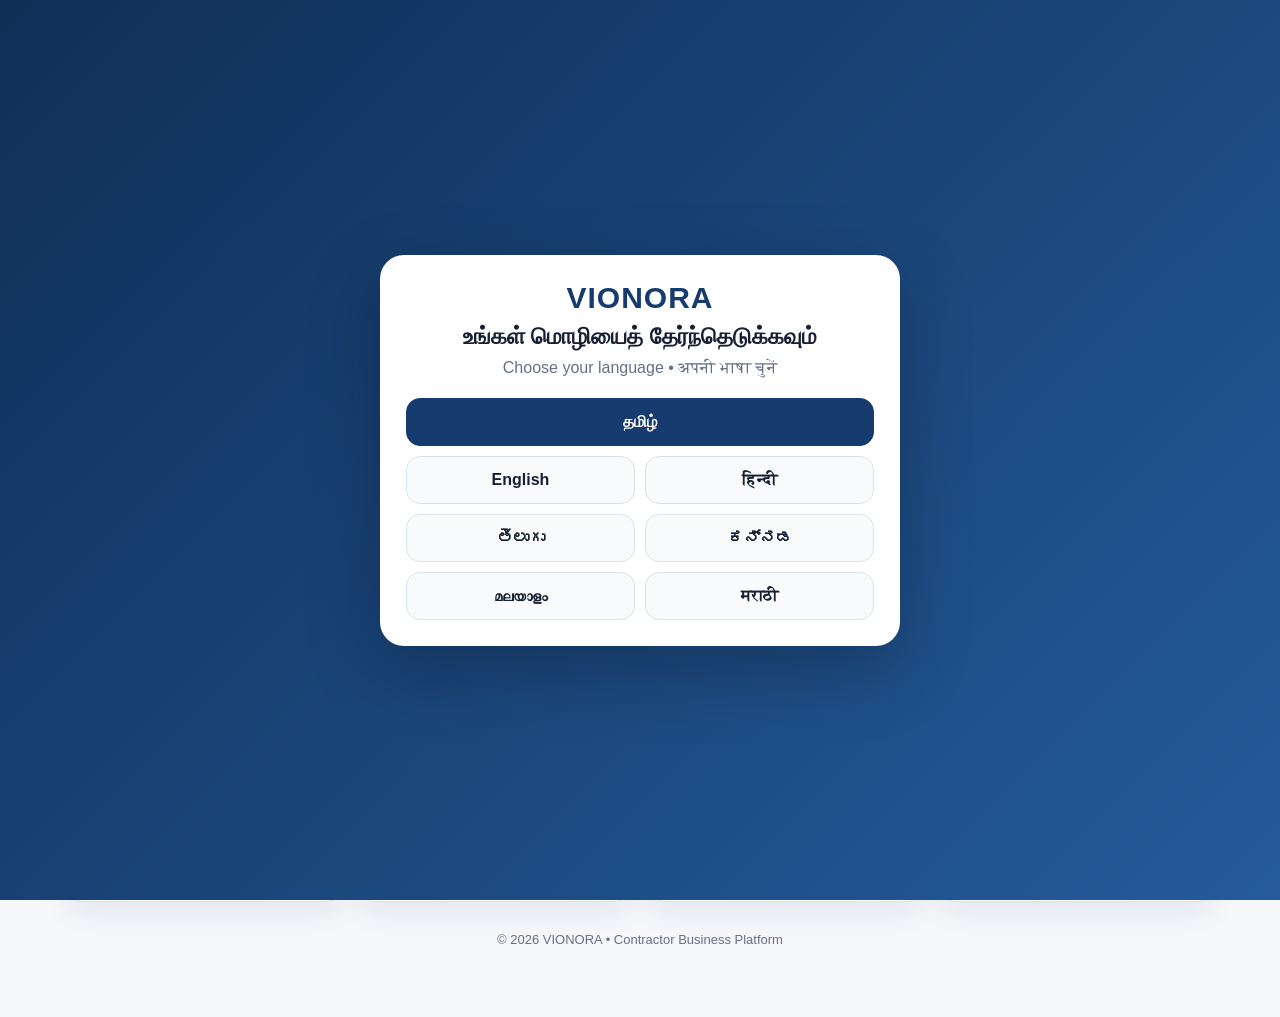
<file: index.html>
<!DOCTYPE html>
<html lang="ta">
<head>
<meta charset="UTF-8" />
<meta name="viewport" content="width=device-width, initial-scale=1.0" />
<title>VIONORA - Contractor Business Platform</title>
<style>
  *{box-sizing:border-box}
  :root{
    --bg:#f5f7fb;--card:#fff;--text:#172033;--muted:#667085;
    --primary:#153b6f;--primary2:#245b9b;--border:#dbe3ee;
    --success:#18794e;--shadow:0 10px 30px rgba(16,24,40,.08);
  }
  body{margin:0;font-family:Arial,"Noto Sans Tamil",sans-serif;background:var(--bg);color:var(--text)}
  header{
    position:sticky;top:0;z-index:20;background:#fff;border-bottom:1px solid var(--border);
    display:flex;align-items:center;justify-content:space-between;padding:12px 16px
  }
  .brand{font-size:22px;font-weight:800;letter-spacing:.5px;color:var(--primary)}
  .header-actions{display:flex;gap:8px;align-items:center}
  button,select,input{font:inherit}
  .btn{border:0;border-radius:12px;padding:11px 15px;cursor:pointer;font-weight:700}
  .btn-primary{background:var(--primary);color:#fff}
  .btn-light{background:#eef3f9;color:var(--primary)}
  .btn-back{display:none;background:#eef3f9;color:var(--primary)}
  select{border:1px solid var(--border);border-radius:10px;padding:10px;background:white}
  .wrap{max-width:1180px;margin:auto;padding:22px 16px 40px}
  .hero{
    background:linear-gradient(135deg,#12345f,#245b9b);color:#fff;border-radius:22px;padding:28px;
    box-shadow:var(--shadow);margin-bottom:22px
  }
  .hero h1{margin:0 0 8px;font-size:34px}
  .hero p{margin:0;color:#e7eef8;line-height:1.6}
  .primary-action{
    margin-top:18px;width:100%;background:#fff;color:var(--primary);font-size:20px;padding:17px;border-radius:14px;
    border:0;font-weight:900;cursor:pointer
  }
  .section-title{font-size:21px;font-weight:800;margin:24px 0 12px}
  .grid{display:grid;grid-template-columns:repeat(4,1fr);gap:14px}
  .card{
    background:var(--card);border:1px solid var(--border);border-radius:18px;padding:18px;box-shadow:var(--shadow);
    cursor:pointer;transition:.2s
  }
  .card:hover{transform:translateY(-2px)}
  .icon{font-size:28px;margin-bottom:10px}
  .card h3{margin:0 0 7px;font-size:17px}
  .card p{margin:0;color:var(--muted);font-size:14px;line-height:1.5}
  .page{display:none}
  .page.active{display:block}
  .panel{
    background:#fff;border:1px solid var(--border);border-radius:18px;padding:20px;box-shadow:var(--shadow)
  }
  .field{margin-bottom:14px}
  .field label{display:block;font-weight:700;margin-bottom:6px}
  .field input,.field select{
    width:100%;padding:12px;border:1px solid var(--border);border-radius:10px;background:#fff
  }
  .notice{background:#eef7f2;border:1px solid #cfe8db;color:var(--success);padding:12px;border-radius:10px;margin-top:12px}
  .top-title{display:flex;justify-content:space-between;gap:12px;align-items:center;margin-bottom:16px}
  .top-title h2{margin:0}
  .quick-row{display:grid;grid-template-columns:repeat(3,1fr);gap:12px}
  .footer{color:var(--muted);font-size:13px;text-align:center;padding:30px 10px}
  @media(max-width:900px){.grid{grid-template-columns:repeat(2,1fr)}.quick-row{grid-template-columns:1fr}}
  @media(max-width:560px){
    .grid{grid-template-columns:1fr}.hero h1{font-size:27px}.brand{font-size:19px}
    header{padding:10px}.wrap{padding:14px 12px 30px}.hero{padding:20px}
    .header-actions .btn-light{display:none}
  }

  /* First-visit language screen */
  .language-gate{
    position:fixed;inset:0;z-index:9999;background:linear-gradient(135deg,#0f2f57,#245b9b);
    display:flex;align-items:center;justify-content:center;padding:20px
  }
  .language-gate.hidden{display:none}
  .language-box{
    width:min(520px,100%);background:#fff;border-radius:24px;padding:26px;box-shadow:0 24px 70px rgba(0,0,0,.25);
    text-align:center
  }
  .language-logo{font-size:30px;font-weight:900;color:#153b6f;letter-spacing:1px;margin-bottom:8px}
  .language-box h2{margin:8px 0 6px;font-size:23px}
  .language-box p{margin:0 0 18px;color:#667085;line-height:1.5}
  .language-list{display:grid;grid-template-columns:repeat(2,1fr);gap:10px}
  .language-choice{
    border:1px solid #dbe3ee;background:#f8fafc;border-radius:14px;padding:14px 10px;font-weight:800;
    cursor:pointer;color:#172033
  }
  .language-choice:first-child{grid-column:1/-1;background:#153b6f;color:#fff;border-color:#153b6f}
  .language-choice:hover{transform:translateY(-1px)}
  @media(max-width:480px){.language-list{grid-template-columns:1fr}.language-choice:first-child{grid-column:auto}}


  .result-card{border:1px solid var(--border);border-radius:16px;padding:16px;margin:12px 0;background:#fff}
  .result-card h3{margin:0 0 10px}
  .result-meta{display:grid;grid-template-columns:1fr 1fr;gap:8px;margin:10px 0;color:var(--muted);font-size:14px}
  .result-actions{display:flex;gap:8px;margin-top:12px}
  .result-actions .btn{flex:1}
  @media(max-width:560px){.result-meta{grid-template-columns:1fr}.result-actions{flex-direction:column}}

  .btn-back{font-size:16px;min-width:72px}
  .swipe-hint{display:none}
  @media(max-width:700px){
    .swipe-hint{display:block;text-align:center;color:var(--muted);font-size:12px;margin:8px 0 0}
  }

  #boqTable input,#boqTable select{
    width:100%;min-width:80px;padding:8px;border:1px solid var(--border);border-radius:8px;background:#fff
  }
  #boqTable td{padding:8px;border:1px solid var(--border);vertical-align:middle}
  .remove-btn{background:#fff1f1;color:#b42318;border:1px solid #f1c7c7;border-radius:8px;padding:7px 10px;cursor:pointer}
  .preview-table{width:100%;border-collapse:collapse;margin-top:10px}
  .preview-table th,.preview-table td{border:1px solid var(--border);padding:8px;text-align:left}
  .preview-table th{background:#eef3f9}
</style>
</head>
<body>

<div id="languageGate" class="language-gate" aria-modal="true" role="dialog">
  <div class="language-box">
    <div class="language-logo">VIONORA</div>
    <h2>உங்கள் மொழியைத் தேர்ந்தெடுக்கவும்</h2>
    <p>Choose your language • अपनी भाषा चुनें</p>
    <div class="language-list">
      <button class="language-choice" onclick="selectFirstLanguage('ta')">தமிழ்</button>
      <button class="language-choice" onclick="selectFirstLanguage('en')">English</button>
      <button class="language-choice" onclick="selectFirstLanguage('hi')">हिन्दी</button>
      <button class="language-choice" onclick="selectFirstLanguage('te')">తెలుగు</button>
      <button class="language-choice" onclick="selectFirstLanguage('kn')">ಕನ್ನಡ</button>
      <button class="language-choice" onclick="selectFirstLanguage('ml')">മലയാളം</button>
      <button class="language-choice" onclick="selectFirstLanguage('mr')">मराठी</button>
    </div>
  </div>
</div>


<header>
  <div style="display:flex;gap:10px;align-items:center">
    <button id="backBtn" class="btn btn-back" onclick="goBack()">← <span data-i18n="back">பின்</span></button>
    <div class="brand">VIONORA</div>
  </div>
  <div class="header-actions">
    <select id="langSelect"  onchange="changeLanguage(this.value)">
      <option value="ta">தமிழ்</option>
      <option value="en">English</option>
      <option value="hi">हिन्दी</option>
      <option value="te">తెలుగు</option>
      <option value="kn">ಕನ್ನಡ</option>
      <option value="ml">മലയാളം</option>
      <option value="mr">मराठी</option>
    </select>
    <button class="btn btn-light" onclick="openPage('support')">💬 <span data-i18n="help">உதவி</span></button>
  </div>
</header>

<main class="wrap">

<section id="home" class="page active">
  <div class="hero">
    <h1 data-i18n="heroTitle">டெண்டர் முதல் பணம் பெறும் வரை</h1>
    <p data-i18n="heroText">Railway, Central, State, GeM, PSU, Industrial Tender, Main Contractor, Subcontractor மற்றும் Vendor வேலைகளை ஒரே இடத்தில் எளிதாக நிர்வகிக்க உதவும் தளம்.</p>
    <button class="primary-action" onclick="openPage('wantwork')">🔎 <span data-i18n="wantWork">I WANT WORK - எனக்கு வேலை வேண்டும்</span></button>
  </div>

  <div class="section-title" data-i18n="mainServices">முக்கிய சேவைகள்</div>
  <div class="grid">
    <div class="card" onclick="openPage('findtender')"><div class="icon">🔍</div><h3 data-i18n="findTender">Tender தேடுங்கள்</h3><p data-i18n="findTenderDesc">Railway, Central, State, GeM, PSU, Industrial வாய்ப்புகள்.</p></div>
    <div class="card" onclick="openPage('upload')"><div class="icon">📄</div><h3 data-i18n="uploadTender">Tender Upload</h3><p data-i18n="uploadTenderDesc">PDF / BOQ upload செய்து வேலை விவரங்களைப் பதிவு செய்யுங்கள்.</p></div>
    <div class="card" onclick="openPage('eligibility')"><div class="icon">✅</div><h3 data-i18n="eligibility">Eligibility Check</h3><p data-i18n="eligibilityDesc">Licence, experience, turnover மற்றும் documents அடிப்படையில் check.</p></div>
    <div class="card" onclick="openPage('quotation')"><div class="icon">🧾</div><h3 data-i18n="quotation">Quotation உருவாக்கு</h3><p data-i18n="quotationDesc">BOQ + Costing + Profit Margin வைத்து quotation தயாரிக்க.</p></div>

    <div class="card" onclick="openPage('maincontractor')"><div class="icon">🏗️</div><h3 data-i18n="mainContractor">Main Contractor</h3><p data-i18n="mainContractorDesc">Project package, RFQ, subcontract work.</p></div>
    <div class="card" onclick="openPage('subcontractor')"><div class="icon">🤝</div><h3 data-i18n="subContractor">Subcontractor</h3><p data-i18n="subContractorDesc">Scope, costing மற்றும் private quotation.</p></div>
    <div class="card" onclick="openPage('vendor')"><div class="icon">📦</div><h3 data-i18n="vendor">Vendor / Supplier</h3><p data-i18n="vendorDesc">Material quotation, delivery, warranty.</p></div>
    <div class="card" onclick="openPage('billing')"><div class="icon">💳</div><h3 data-i18n="billing">Billing & Payment</h3><p data-i18n="billingDesc">Work Order, RA Bill, Invoice, Payment Tracking.</p></div>
  </div>

  <div class="section-title" data-i18n="businessLinks">Business Services</div>
  <div class="grid">
    <div class="card" onclick="externalInfo('gem')"><div class="icon">🏛️</div><h3>GeM Portal</h3><p data-i18n="gemDesc">Official GeM portal access.</p></div>
    <div class="card" onclick="externalInfo('domain')"><div class="icon">🌐</div><h3>Domain</h3><p data-i18n="domainDesc">Domain provider/reseller access.</p></div>
    <div class="card" onclick="externalInfo('hosting')"><div class="icon">🖥️</div><h3>Hosting</h3><p data-i18n="hostingDesc">Hosting provider access.</p></div>
    <div class="card" onclick="externalInfo('trademark')"><div class="icon">™️</div><h3>Trademark</h3><p data-i18n="trademarkDesc">Trademark / Logo Trademark official service access.</p></div>
  </div>
</section>

<section id="wantwork" class="page">
  <div class="top-title"><h2 data-i18n="wantWork">I WANT WORK - எனக்கு வேலை வேண்டும்</h2></div>
  <div class="panel">
    <div class="field"><label data-i18n="trade">வேலை வகை / Trade</label><select id="workTrade"><option>Electrical</option><option>Civil</option><option>Mechanical</option><option>HVAC</option><option>Solar</option><option>Plumbing</option><option>Fire & Safety</option></select></div>
    <div class="field"><label data-i18n="location">இடம் / Location</label><input id="workLocation" placeholder="Tamil Nadu / India" /></div>
    <div class="field"><label data-i18n="experience">Licence / Experience</label><input id="workExperience" placeholder="Example: Electrical Contractor Licence, 5 Years" /></div>
    <div class="field"><label data-i18n="turnover">Turnover / Work Capacity</label><input id="workCapacity" placeholder="Example: ₹25,00,000" /></div>
    <div class="field"><label data-i18n="projectValue">வேண்டிய Project Value</label><input id="workValue" placeholder="Example: ₹5L - ₹50L" /></div>
    <div class="field"><label data-i18n="opportunityType">Opportunity Type</label><select id="workType"><option>All</option><option>Railway Tender</option><option>Central Government Tender</option><option>State Government Tender</option><option>GeM Tender</option><option>PSU Tender</option><option>Industrial Tender</option><option>Private Company Tender</option><option>Subcontract Work</option><option>Vendor Opportunity</option></select></div>
    <button class="btn btn-primary" style="width:100%" onclick="findSuitableWork()" data-i18n="findMyWork">எனக்கு பொருத்தமான வேலை தேடு</button>
    <div id="workNotice" class="notice" style="display:none"></div>
  </div>
</section>



<section id="workcategory" class="page">
  <div class="panel">
    <h2 id="categoryTitle">Tender / Work Type</h2>
    <p id="categoryIntro" style="color:var(--muted)"></p>

    <div id="categorySourceBox" class="notice" style="margin-top:12px"></div>

    <div style="display:flex;gap:10px;flex-wrap:wrap;margin-top:14px">
      <button class="btn btn-primary" onclick="openCategoryResults()">View Opportunities</button>
      <button class="btn btn-light" onclick="openOfficialSource()">Open Official / Source Portal</button>
    </div>
  </div>
</section>

<section id="workresults" class="page">
  <div class="top-title"><h2>Suitable Work Results</h2></div>
  <div class="panel">
    <div id="workProfileSummary" class="notice" style="margin-top:0;margin-bottom:14px"></div>
    <p style="color:var(--muted);margin-top:0">
      கீழே உள்ளவை இப்போது sample matching cards. Live Railway/Central/State/GeM/PSU data அடுத்த integration step-ல் connect செய்யப்படும்.
    </p>
    <div id="workResultsList"></div>
  </div>
</section>

<section id="workdetail" class="page">
  <div class="panel">
    <h2 id="detailTitle">Work Details</h2>
    <div id="detailBody"></div>
    <button class="btn btn-primary" style="width:100%;margin-top:14px" onclick="prepareFromWork()">Prepare Quotation</button>
  </div>
</section>

<section id="findtender" class="page"><div class="panel"><h2 data-i18n="findTender">Tender தேடுங்கள்</h2><p data-i18n="findTenderDesc">Railway, Central, State, GeM, PSU, Industrial வாய்ப்புகள்.</p><div class="quick-row"><button class="btn btn-light">Railway</button><button class="btn btn-light">Central / State</button><button class="btn btn-light">GeM / PSU</button></div></div></section>


<section id="upload" class="page">
  <div class="panel">
    <h2 data-i18n="uploadTender">Tender Upload</h2>
    <p style="color:var(--muted);margin-top:0">
      Tender PDF / BOQ upload செய்து basic tender details save செய்யுங்கள்.
    </p>

    <div class="field">
      <label data-i18n="tenderFileLabel">Tender PDF / BOQ File</label>
      <input id="tenderFile" type="file" accept=".pdf,.xls,.xlsx,.csv" onchange="showTenderFileInfo()" />
    </div>

    <div id="tenderFileInfo" class="notice" style="display:none"></div>

    <div class="field">
      <label data-i18n="tenderProjectName">Tender / Project Name</label>
      <input id="tenderName" placeholder="Example: LT Electrical Maintenance Work" />
    </div>

    <div class="field">
      <label data-i18n="departmentCompany">Department / Company</label>
      <input id="tenderDepartment" placeholder="Example: Railways / PWD / PSU / Private Company" />
    </div>

    <div class="field">
      <label data-i18n="tenderTypeLabel">Tender Type</label>
      <select id="tenderTypeManual">
        <option>Railway Tender</option>
        <option>Central Government Tender</option>
        <option>State Government Tender</option>
        <option>GeM Tender</option>
        <option>PSU Tender</option>
        <option>Industrial Tender</option>
        <option>Private Company Tender</option>
        <option>Subcontract Work</option>
        <option>Vendor Opportunity</option>
      </select>
    </div>

    <div class="field">
      <label data-i18n="location">Location</label>
      <input id="tenderLocation" placeholder="Example: Chennai, Tamil Nadu" />
    </div>

    <div class="field">
      <label data-i18n="estimatedProjectValue">Estimated Project Value</label>
      <input id="tenderEstimatedValue" placeholder="Example: ₹25,00,000" />
    </div>

    <div class="field">
      <label data-i18n="lastDate">Last Date</label>
      <input id="tenderLastDate" type="date" />
    </div>

    <button class="btn btn-primary" style="width:100%" onclick="saveTenderDraft()"> <span data-i18n="saveTenderDetails">Save Tender Details</span></button>
    <div id="tenderSaveNotice" class="notice" style="display:none"></div>
  </div>
</section>

<section id="eligibility" class="page"><div class="panel"><h2 data-i18n="eligibility">Eligibility Check</h2><p data-i18n="eligibilityDesc">Licence, experience, turnover மற்றும் documents அடிப்படையில் check.</p><button class="btn btn-primary" data-i18n="start">Start</button></div></section>


<section id="quotation" class="page">
  <div class="panel">
    <h2 data-i18n="quotation">Quotation உருவாக்கு</h2>
    <p style="color:var(--muted);margin-top:0">
      Trade select செய்து material library-லிருந்து items add செய்யுங்கள். Quantity, material rate, labour rate, other cost மற்றும் profit வைத்து quotation preview உருவாகும்.
    </p>

    <div class="field">
      <label data-i18n="tradeSelect">Trade Select</label>
      <select id="quoteTrade" onchange="loadMaterialLibrary()">
        <option>Electrical</option>
        <option>Civil</option>
        <option>Mechanical</option>
        <option>HVAC</option>
        <option>Plumbing</option>
        <option>Fire & Safety</option>
        <option>Solar</option>
        <option>Instrumentation</option>
      </select>
    </div>

    <div class="field">
      <label data-i18n="materialLibraryLabel">Material Library</label>
      <select id="materialLibrary"></select>
    </div>

    <div class="quick-row">
      <button class="btn btn-primary" onclick="addLibraryMaterial()">+ <span data-i18n="addMaterial">Add Material</span></button>
      <button class="btn btn-light" onclick="showCustomMaterial()">+ <span data-i18n="addCustomMaterial">Add Custom Material</span></button>
      <button class="btn btn-light" onclick="clearBOQ()"> <span data-i18n="clearBOQ">Clear BOQ</span></button>
    </div>

    <div id="customMaterialBox" style="display:none;margin-top:14px">
      <div class="field"><label data-i18n="customMaterialNameLabel">Custom Material Name</label><input id="customMaterialName" placeholder="Enter material / work item" /></div>
      <div class="field"><label data-i18n="unitLabel">Unit</label>
        <select id="customMaterialUnit">
          <option>Nos</option><option>Meter</option><option>Sq.m</option><option>Kg</option>
          <option>Set</option><option>Lot</option><option>Job</option><option>LS</option>
        </select>
      </div>
      <button class="btn btn-primary" style="width:100%" onclick="addCustomMaterial()"> <span data-i18n="addCustomItem">Add Custom Item</span></button>
    </div>

    <div class="section-title" style="margin-top:22px"> <span data-i18n="boqItems">BOQ Items</span></div>
    <div style="overflow-x:auto">
      <table id="boqTable" style="width:100%;border-collapse:collapse;min-width:860px">
        <thead>
          <tr style="background:#eef3f9">
            <th style="padding:10px;border:1px solid var(--border)">#</th>
            <th style="padding:10px;border:1px solid var(--border)">Item</th>
            <th style="padding:10px;border:1px solid var(--border)">Unit</th>
            <th style="padding:10px;border:1px solid var(--border)">Qty</th>
            <th style="padding:10px;border:1px solid var(--border)">Material Rate</th>
            <th style="padding:10px;border:1px solid var(--border)">Labour Rate</th>
            <th style="padding:10px;border:1px solid var(--border)">Other / Unit</th>
            <th style="padding:10px;border:1px solid var(--border)">Amount</th>
            <th style="padding:10px;border:1px solid var(--border)">Action</th>
          </tr>
        </thead>
        <tbody id="boqBody"></tbody>
      </table>
    </div>

    <div class="section-title"> <span data-i18n="quotationSummary">Quotation Summary</span></div>
    <div class="field">
      <label data-i18n="additionalOtherCost">Additional Other Cost</label>
      <input id="quoteOtherCost" type="number" value="0" min="0" oninput="recalcBOQ()" />
    </div>

    <div class="field">
      <label data-i18n="profitMargin">Profit Margin %</label>
      <input id="quoteProfit" type="number" value="10" min="0" step="0.1" oninput="recalcBOQ()" />
    </div>

    <div id="boqSummary" class="notice">
      BOQ Total: ₹0 | Other Cost: ₹0 | Profit: ₹0 | Final Quote: ₹0
    </div>

    <button class="btn btn-primary" style="width:100%;margin-top:14px" onclick="previewFullQuotation()">
      Preview Quotation
    </button>

    <div id="quotePreviewBox" class="panel" style="display:none;margin-top:14px;background:#fbfcfe">
      <h3 style="margin-top:0" data-i18n="quotationPreviewTitle">Quotation Preview</h3>
      <div id="quotePreviewContent"></div>
      <button class="btn btn-primary" style="width:100%;margin-top:12px" onclick="startFinalQuoteFlow()">
        Continue for Final Quotation
      </button>
      <div style="font-size:13px;color:var(--muted);text-align:center;margin-top:8px">
        Google Login → Payment → Final Quotation PDF + Dashboard Save
      </div>
    </div>
  </div>
</section>

<section id="maincontractor" class="page"><div class="panel"><h2 data-i18n="mainContractor">Main Contractor</h2><p data-i18n="mainContractorPageDesc">Project Packages • RFQ • Subcontract Comparison • Work Order</p></div></section>
<section id="subcontractor" class="page"><div class="panel"><h2 data-i18n="subContractor">Subcontractor</h2><p data-i18n="subContractorPageDesc">Scope • BOQ • Costing • Private Quotation</p></div></section>
<section id="vendor" class="page"><div class="panel"><h2 data-i18n="vendor">Vendor / Supplier</h2><p data-i18n="vendorPageDesc">Material RFQ • Rate • Make/Brand • Delivery • Warranty</p></div></section>
<section id="billing" class="page"><div class="panel"><h2 data-i18n="billing">Billing & Payment</h2><p data-i18n="billingPageDesc">Work Order • Measurement • RA Bill • Invoice • Payment Tracking</p></div></section>

<section id="support" class="page">
  <div class="panel">
    <h2>💬 VIONORA Support</h2>
    <div class="field"><label data-i18n="yourQuestion">உங்கள் கேள்வி</label><input id="supportMsg" placeholder="Tender / BOQ / Quotation..." /></div>
    <button class="btn btn-primary" onclick="supportSend()" data-i18n="send">Send</button>
    <div id="supportNotice" class="notice" style="display:none"></div>
  </div>
</section>

<section id="login" class="page">
  <div class="panel">
    <h2 data-i18n="loginTitle">VIONORA Account</h2>
    <p data-i18n="loginInfoFinal">Final quotation save/download செய்ய Google Login தேவை.</p>
    <button class="btn btn-primary" style="width:100%;margin-bottom:12px" onclick="simulateGoogleLogin()">G Continue with Google</button>
    <div id="loginState" class="notice" style="display:none"></div>
    <button id="goPaymentBtn" class="btn btn-primary" style="display:none;width:100%;margin-top:12px" onclick="openPage('payment')" data-i18n="goPayment">Continue to Payment</button>
  </div>
</section>

<section id="payment" class="page">
  <div class="panel">
    <h2 data-i18n="paymentTitle">Payment</h2>
    <p data-i18n="paymentInfo">Final quotation service fee payment இங்கே connect செய்யப்படும்.</p>
    <div class="notice" style="margin-bottom:12px" data-i18n="paymentDemoNote">
      இப்போது payment gateway connect செய்யப்படவில்லை. அடுத்த backend step-ல் Razorpay/approved gateway இணைப்போம்.
    </div>
    <button class="btn btn-primary" style="width:100%" onclick="finishQuoteDemo()" data-i18n="paymentCompleteDemo">Payment Complete Demo</button>
  </div>
</section>

<section id="finalquote" class="page">
  <div class="panel">
    <h2 data-i18n="finalQuoteTitle">Final Quotation</h2>
    <div id="finalQuoteSummary" class="notice"></div>
    <p data-i18n="finalQuoteInfo">Backend connect ஆன பிறகு இங்கிருந்து PDF download + Dashboard save செயல்படும்.</p>
    <button class="btn btn-light" style="width:100%" onclick="openPage('home')" data-i18n="backHome">Back to Home</button>
  </div>
</section>

<div class="footer">© 2026 VIONORA • Contractor Business Platform</div>
</main>

<script>
const translations = {
ta:{
back:"பின்",help:"உதவி",login:"Google Login",heroTitle:"டெண்டர் முதல் பணம் பெறும் வரை",
heroText:"Railway, Central, State, GeM, PSU, Industrial Tender, Main Contractor, Subcontractor மற்றும் Vendor வேலைகளை ஒரே இடத்தில் எளிதாக நிர்வகிக்க உதவும் தளம்.",
wantWork:"I WANT WORK - எனக்கு வேலை வேண்டும்",mainServices:"முக்கிய சேவைகள்",findTender:"Tender தேடுங்கள்",
findTenderDesc:"Railway, Central, State, GeM, PSU மற்றும் Industrial வாய்ப்புகள்.",uploadTender:"Tender Upload",
uploadTenderDesc:"PDF / BOQ upload செய்து tender விவரங்களை save செய்யுங்கள்.",eligibility:"Eligibility Check",
eligibilityDesc:"Licence, experience, turnover மற்றும் documents அடிப்படையில் check.",quotation:"Quotation உருவாக்கு",
quotationDesc:"BOQ + Costing + Profit Margin வைத்து quotation தயாரிக்க.",mainContractor:"Main Contractor",
mainContractorDesc:"Project package, RFQ, subcontract work.",subContractor:"Subcontractor",
subContractorDesc:"Scope, costing மற்றும் private quotation.",vendor:"Vendor / Supplier",
vendorDesc:"Material quotation, delivery மற்றும் warranty.",billing:"Billing & Payment",
billingDesc:"Work Order, RA Bill, Invoice மற்றும் Payment Tracking.",businessLinks:"Business Services",
gemDesc:"Official GeM portal access.",domainDesc:"Domain provider / reseller access.",hostingDesc:"Hosting provider access.",
trademarkDesc:"Trademark / Logo Trademark official service access.",trade:"வேலை வகை / Trade",location:"இடம் / Location",
experience:"Licence / Experience",turnover:"Turnover / Work Capacity",projectValue:"வேண்டிய Project Value",
opportunityType:"Tender / Work Type",findMyWork:"எனக்கு பொருத்தமான வேலை தேடு",
save:"Save",start:"Start",calculate:"Calculate",yourQuestion:"உங்கள் கேள்வி",send:"Send",
loginTitle:"VIONORA Account",quoteFlowInfo:"முதலில் quotation preview பாருங்கள். Final PDF save/download செய்யும்போது மட்டும் Google Login + Payment கேட்கப்படும்.",
previewQuote:"Quotation Preview",continueFinal:"Final Quotation தொடரவும்",finalNote:"Google Login → Payment → Final Quotation PDF + Dashboard Save",
loginInfoFinal:"Final quotation save/download செய்ய Google Login தேவை.",goPayment:"Payment-க்கு தொடரவும்",paymentTitle:"Payment",
paymentInfo:"Final quotation service fee payment இங்கே connect செய்யப்படும்.",paymentDemoNote:"இப்போது payment gateway connect செய்யப்படவில்லை. அடுத்த backend step-ல் approved gateway இணைப்போம்.",
paymentCompleteDemo:"Payment Complete Demo",finalQuoteTitle:"Final Quotation",finalQuoteInfo:"Backend connect ஆன பிறகு இங்கிருந்து PDF download + Dashboard save செயல்படும்.",backHome:"Home-க்கு திரும்பு",
mainContractorPageDesc:"Project Packages • RFQ • Subcontract Comparison • Work Order",
subContractorPageDesc:"Scope • BOQ • Costing • Private Quotation",vendorPageDesc:"Material RFQ • Rate • Make/Brand • Delivery • Warranty",
billingPageDesc:"Work Order • Measurement • RA Bill • Invoice • Payment Tracking",
tenderFileLabel:"Tender PDF / BOQ File",tenderProjectName:"Tender / Project Name",departmentCompany:"Department / Company",tenderTypeLabel:"Tender Type",
estimatedProjectValue:"Estimated Project Value",lastDate:"Last Date",saveTenderDetails:"Tender Details Save",tradeSelect:"Trade Select",
materialLibraryLabel:"Material Library",addMaterial:"Material சேர்க்க",addCustomMaterial:"Custom Material சேர்க்க",clearBOQ:"BOQ Clear",
customMaterialNameLabel:"Custom Material Name",unitLabel:"Unit",addCustomItem:"Custom Item சேர்க்க",boqItems:"BOQ Items",
quotationSummary:"Quotation Summary",additionalOtherCost:"Additional Other Cost",profitMargin:"Profit Margin %",quotationPreviewTitle:"Quotation Preview"
},
en:{
back:"Back",help:"Help",login:"Google Login",heroTitle:"From Tender to Payment",
heroText:"A simple platform for Railway, Central, State, GeM, PSU, Industrial tenders, main contractors, subcontractors and vendors.",
wantWork:"I WANT WORK",mainServices:"Main Services",findTender:"Find Tender",findTenderDesc:"Railway, Central, State, GeM, PSU and Industrial opportunities.",
uploadTender:"Upload Tender",uploadTenderDesc:"Upload PDF / BOQ and save tender details.",eligibility:"Eligibility Check",
eligibilityDesc:"Check licence, experience, turnover and documents.",quotation:"Create Quotation",
quotationDesc:"Prepare quotation using BOQ, costing and profit margin.",mainContractor:"Main Contractor",mainContractorDesc:"Project package, RFQ and subcontract work.",
subContractor:"Subcontractor",subContractorDesc:"Scope, costing and private quotation.",vendor:"Vendor / Supplier",
vendorDesc:"Material quotation, delivery and warranty.",billing:"Billing & Payment",billingDesc:"Work Order, RA Bill, Invoice and Payment Tracking.",
businessLinks:"Business Services",gemDesc:"Official GeM portal access.",domainDesc:"Domain provider / reseller access.",hostingDesc:"Hosting provider access.",
trademarkDesc:"Trademark / Logo Trademark official service access.",trade:"Trade / Work Type",location:"Location",experience:"Licence / Experience",
turnover:"Turnover / Work Capacity",projectValue:"Desired Project Value",opportunityType:"Tender / Work Type",findMyWork:"Find Suitable Work",
save:"Save",start:"Start",calculate:"Calculate",yourQuestion:"Your Question",send:"Send",loginTitle:"VIONORA Account",
quoteFlowInfo:"Preview the quotation first. Google Login and payment are required only when saving/downloading the final PDF.",
previewQuote:"Preview Quotation",continueFinal:"Continue for Final Quotation",finalNote:"Google Login → Payment → Final Quotation PDF + Dashboard Save",
loginInfoFinal:"Google Login is required to save/download the final quotation.",goPayment:"Continue to Payment",paymentTitle:"Payment",
paymentInfo:"The final quotation service fee payment will be connected here.",paymentDemoNote:"Payment gateway is not connected yet. An approved gateway will be connected in the backend step.",
paymentCompleteDemo:"Payment Complete Demo",finalQuoteTitle:"Final Quotation",finalQuoteInfo:"After backend connection, PDF download and Dashboard save will work here.",backHome:"Back to Home",
mainContractorPageDesc:"Project Packages • RFQ • Subcontract Comparison • Work Order",
subContractorPageDesc:"Scope • BOQ • Costing • Private Quotation",vendorPageDesc:"Material RFQ • Rate • Make/Brand • Delivery • Warranty",
billingPageDesc:"Work Order • Measurement • RA Bill • Invoice • Payment Tracking",
tenderFileLabel:"Tender PDF / BOQ File",tenderProjectName:"Tender / Project Name",departmentCompany:"Department / Company",tenderTypeLabel:"Tender Type",
estimatedProjectValue:"Estimated Project Value",lastDate:"Last Date",saveTenderDetails:"Save Tender Details",tradeSelect:"Trade Select",
materialLibraryLabel:"Material Library",addMaterial:"Add Material",addCustomMaterial:"Add Custom Material",clearBOQ:"Clear BOQ",
customMaterialNameLabel:"Custom Material Name",unitLabel:"Unit",addCustomItem:"Add Custom Item",boqItems:"BOQ Items",
quotationSummary:"Quotation Summary",additionalOtherCost:"Additional Other Cost",profitMargin:"Profit Margin %",quotationPreviewTitle:"Quotation Preview"
},
hi:{
back:"पीछे",help:"सहायता",login:"Google Login",heroTitle:"टेंडर से भुगतान तक",
heroText:"रेलवे, केंद्र, राज्य, GeM, PSU, औद्योगिक टेंडर, मुख्य ठेकेदार, उपठेकेदार और विक्रेता के लिए सरल प्लेटफ़ॉर्म।",
wantWork:"I WANT WORK - मुझे काम चाहिए",mainServices:"मुख्य सेवाएँ",findTender:"टेंडर खोजें",findTenderDesc:"रेलवे, केंद्र, राज्य, GeM, PSU और औद्योगिक अवसर।",
uploadTender:"टेंडर अपलोड",uploadTenderDesc:"PDF / BOQ अपलोड करके टेंडर विवरण सेव करें।",eligibility:"पात्रता जाँच",eligibilityDesc:"लाइसेंस, अनुभव, टर्नओवर और दस्तावेज़ जाँचें।",
quotation:"कोटेशन बनाएँ",quotationDesc:"BOQ, लागत और लाभ मार्जिन से कोटेशन तैयार करें।",mainContractor:"मुख्य ठेकेदार",mainContractorDesc:"प्रोजेक्ट पैकेज, RFQ और सबकॉन्ट्रैक्ट कार्य।",
subContractor:"उपठेकेदार",subContractorDesc:"स्कोप, लागत और निजी कोटेशन।",vendor:"विक्रेता / सप्लायर",vendorDesc:"सामग्री कोटेशन, डिलीवरी और वारंटी।",
billing:"बिलिंग और भुगतान",billingDesc:"वर्क ऑर्डर, RA बिल, इनवॉइस और पेमेंट ट्रैकिंग।",businessLinks:"व्यावसायिक सेवाएँ",
gemDesc:"आधिकारिक GeM पोर्टल एक्सेस।",domainDesc:"डोमेन प्रोवाइडर / रिसेलर एक्सेस।",hostingDesc:"होस्टिंग प्रोवाइडर एक्सेस।",trademarkDesc:"ट्रेडमार्क / लोगो ट्रेडमार्क आधिकारिक सेवा एक्सेस।",
trade:"काम / ट्रेड",location:"स्थान",experience:"लाइसेंस / अनुभव",turnover:"टर्नओवर / कार्य क्षमता",projectValue:"चाहिए प्रोजेक्ट वैल्यू",
opportunityType:"टेंडर / कार्य प्रकार",findMyWork:"मेरे लिए उपयुक्त काम खोजें",yourQuestion:"आपका प्रश्न",send:"भेजें",loginTitle:"VIONORA खाता",
quoteFlowInfo:"पहले कोटेशन प्रीव्यू देखें। Final PDF सेव/डाउनलोड करते समय ही Google Login और Payment पूछा जाएगा।",previewQuote:"कोटेशन प्रीव्यू",
continueFinal:"Final Quotation जारी रखें",loginInfoFinal:"Final quotation सेव/डाउनलोड करने के लिए Google Login आवश्यक है।",goPayment:"पेमेंट पर जाएँ",paymentTitle:"पेमेंट",
mainContractorPageDesc:"प्रोजेक्ट पैकेज • RFQ • सबकॉन्ट्रैक्ट तुलना • वर्क ऑर्डर",subContractorPageDesc:"स्कोप • BOQ • लागत • निजी कोटेशन",
vendorPageDesc:"मटेरियल RFQ • रेट • ब्रांड • डिलीवरी • वारंटी",billingPageDesc:"वर्क ऑर्डर • माप • RA बिल • इनवॉइस • पेमेंट ट्रैकिंग",
tenderFileLabel:"टेंडर PDF / BOQ फ़ाइल",tenderProjectName:"टेंडर / प्रोजेक्ट नाम",departmentCompany:"विभाग / कंपनी",tenderTypeLabel:"टेंडर प्रकार",
estimatedProjectValue:"अनुमानित प्रोजेक्ट मूल्य",lastDate:"अंतिम तिथि",saveTenderDetails:"टेंडर विवरण सेव करें",tradeSelect:"ट्रेड चुनें",materialLibraryLabel:"मटेरियल लाइब्रेरी",
addMaterial:"मटेरियल जोड़ें",addCustomMaterial:"कस्टम मटेरियल जोड़ें",clearBOQ:"BOQ साफ करें",customMaterialNameLabel:"कस्टम मटेरियल नाम",unitLabel:"यूनिट",
addCustomItem:"कस्टम आइटम जोड़ें",boqItems:"BOQ आइटम",quotationSummary:"कोटेशन सारांश",additionalOtherCost:"अतिरिक्त अन्य लागत",profitMargin:"लाभ मार्जिन %",quotationPreviewTitle:"कोटेशन प्रीव्यू"
},
te:{
back:"వెనుకకు",help:"సహాయం",login:"Google Login",heroTitle:"టెండర్ నుండి చెల్లింపు వరకు",
heroText:"Railway, Central, State, GeM, PSU, Industrial tenders, Main Contractor, Subcontractor మరియు Vendor కోసం సులభమైన ప్లాట్‌ఫారం.",
wantWork:"I WANT WORK - నాకు పని కావాలి",mainServices:"ప్రధాన సేవలు",findTender:"టెండర్ వెతకండి",findTenderDesc:"Railway, Central, State, GeM, PSU మరియు Industrial అవకాశాలు.",
uploadTender:"టెండర్ అప్‌లోడ్",uploadTenderDesc:"PDF / BOQ అప్‌లోడ్ చేసి టెండర్ వివరాలు save చేయండి.",eligibility:"అర్హత తనిఖీ",eligibilityDesc:"Licence, experience, turnover మరియు documents తనిఖీ చేయండి.",
quotation:"కొటేషన్ తయారు చేయండి",quotationDesc:"BOQ, costing మరియు profit margin తో quotation తయారు చేయండి.",mainContractor:"Main Contractor",mainContractorDesc:"Project package, RFQ మరియు subcontract work.",
subContractor:"Subcontractor",subContractorDesc:"Scope, costing మరియు private quotation.",vendor:"Vendor / Supplier",vendorDesc:"Material quotation, delivery మరియు warranty.",
billing:"బిల్లింగ్ & చెల్లింపు",billingDesc:"Work Order, RA Bill, Invoice మరియు Payment Tracking.",businessLinks:"వ్యాపార సేవలు",
gemDesc:"Official GeM portal access.",domainDesc:"Domain provider / reseller access.",hostingDesc:"Hosting provider access.",trademarkDesc:"Trademark / Logo Trademark official service access.",
trade:"పని రకం / Trade",location:"ప్రాంతం",experience:"Licence / Experience",turnover:"Turnover / Work Capacity",projectValue:"కావలసిన Project Value",
opportunityType:"Tender / Work Type",findMyWork:"నాకు సరిపోయే పని వెతకండి",yourQuestion:"మీ ప్రశ్న",send:"పంపండి",loginTitle:"VIONORA Account",
quoteFlowInfo:"ముందుగా quotation preview చూడండి. Final PDF save/download సమయంలో మాత్రమే Google Login + Payment అడుగుతుంది.",previewQuote:"Quotation Preview",
continueFinal:"Final Quotation కొనసాగించండి",loginInfoFinal:"Final quotation save/download చేయడానికి Google Login అవసరం.",goPayment:"Payment కు కొనసాగండి",paymentTitle:"Payment",
mainContractorPageDesc:"Project Packages • RFQ • Subcontract Comparison • Work Order",subContractorPageDesc:"Scope • BOQ • Costing • Private Quotation",
vendorPageDesc:"Material RFQ • Rate • Make/Brand • Delivery • Warranty",billingPageDesc:"Work Order • Measurement • RA Bill • Invoice • Payment Tracking",
tenderFileLabel:"Tender PDF / BOQ File",tenderProjectName:"Tender / Project Name",departmentCompany:"Department / Company",tenderTypeLabel:"Tender Type",
estimatedProjectValue:"Estimated Project Value",lastDate:"Last Date",saveTenderDetails:"Tender వివరాలు Save",tradeSelect:"Trade Select",materialLibraryLabel:"Material Library",
addMaterial:"Material జోడించండి",addCustomMaterial:"Custom Material జోడించండి",clearBOQ:"BOQ Clear",customMaterialNameLabel:"Custom Material Name",unitLabel:"Unit",
addCustomItem:"Custom Item జోడించండి",boqItems:"BOQ Items",quotationSummary:"Quotation Summary",additionalOtherCost:"Additional Other Cost",profitMargin:"Profit Margin %",quotationPreviewTitle:"Quotation Preview"
},
kn:{
back:"ಹಿಂದೆ",help:"ಸಹಾಯ",login:"Google Login",heroTitle:"ಟೆಂಡರ್‌ನಿಂದ ಪಾವತಿವರೆಗೆ",
heroText:"Railway, Central, State, GeM, PSU, Industrial tenders, Main Contractor, Subcontractor ಮತ್ತು Vendor ಗಾಗಿ ಸರಳ ವೇದಿಕೆ.",
wantWork:"I WANT WORK - ನನಗೆ ಕೆಲಸ ಬೇಕು",mainServices:"ಮುಖ್ಯ ಸೇವೆಗಳು",findTender:"ಟೆಂಡರ್ ಹುಡುಕಿ",findTenderDesc:"Railway, Central, State, GeM, PSU ಮತ್ತು Industrial ಅವಕಾಶಗಳು.",
uploadTender:"ಟೆಂಡರ್ ಅಪ್‌ಲೋಡ್",uploadTenderDesc:"PDF / BOQ ಅಪ್‌ಲೋಡ್ ಮಾಡಿ ಟೆಂಡರ್ ವಿವರಗಳನ್ನು save ಮಾಡಿ.",eligibility:"ಅರ್ಹತೆ ಪರಿಶೀಲನೆ",eligibilityDesc:"Licence, experience, turnover ಮತ್ತು documents ಪರಿಶೀಲಿಸಿ.",
quotation:"ಕೊಟೇಶನ್ ರಚಿಸಿ",quotationDesc:"BOQ, costing ಮತ್ತು profit margin ಬಳಸಿ quotation ತಯಾರಿಸಿ.",mainContractor:"Main Contractor",mainContractorDesc:"Project package, RFQ ಮತ್ತು subcontract work.",
subContractor:"Subcontractor",subContractorDesc:"Scope, costing ಮತ್ತು private quotation.",vendor:"Vendor / Supplier",vendorDesc:"Material quotation, delivery ಮತ್ತು warranty.",
billing:"ಬಿಲ್ಲಿಂಗ್ & ಪಾವತಿ",billingDesc:"Work Order, RA Bill, Invoice ಮತ್ತು Payment Tracking.",businessLinks:"ವ್ಯಾಪಾರ ಸೇವೆಗಳು",
gemDesc:"Official GeM portal access.",domainDesc:"Domain provider / reseller access.",hostingDesc:"Hosting provider access.",trademarkDesc:"Trademark / Logo Trademark official service access.",
trade:"ಕೆಲಸದ ಪ್ರಕಾರ / Trade",location:"ಸ್ಥಳ",experience:"Licence / Experience",turnover:"Turnover / Work Capacity",projectValue:"ಬೇಕಾದ Project Value",
opportunityType:"Tender / Work Type",findMyWork:"ನನಗೆ ಸೂಕ್ತ ಕೆಲಸ ಹುಡುಕಿ",yourQuestion:"ನಿಮ್ಮ ಪ್ರಶ್ನೆ",send:"ಕಳುಹಿಸಿ",loginTitle:"VIONORA Account",
quoteFlowInfo:"ಮೊದಲು quotation preview ನೋಡಿ. Final PDF save/download ಸಮಯದಲ್ಲಿ ಮಾತ್ರ Google Login + Payment ಕೇಳಲಾಗುತ್ತದೆ.",previewQuote:"Quotation Preview",
continueFinal:"Final Quotation ಮುಂದುವರಿಸಿ",loginInfoFinal:"Final quotation save/download ಮಾಡಲು Google Login ಅಗತ್ಯ.",goPayment:"Payment ಗೆ ಮುಂದುವರಿಸಿ",paymentTitle:"Payment",
mainContractorPageDesc:"Project Packages • RFQ • Subcontract Comparison • Work Order",subContractorPageDesc:"Scope • BOQ • Costing • Private Quotation",
vendorPageDesc:"Material RFQ • Rate • Make/Brand • Delivery • Warranty",billingPageDesc:"Work Order • Measurement • RA Bill • Invoice • Payment Tracking",
tenderFileLabel:"Tender PDF / BOQ File",tenderProjectName:"Tender / Project Name",departmentCompany:"Department / Company",tenderTypeLabel:"Tender Type",
estimatedProjectValue:"Estimated Project Value",lastDate:"Last Date",saveTenderDetails:"Tender ವಿವರ Save",tradeSelect:"Trade Select",materialLibraryLabel:"Material Library",
addMaterial:"Material ಸೇರಿಸಿ",addCustomMaterial:"Custom Material ಸೇರಿಸಿ",clearBOQ:"BOQ Clear",customMaterialNameLabel:"Custom Material Name",unitLabel:"Unit",
addCustomItem:"Custom Item ಸೇರಿಸಿ",boqItems:"BOQ Items",quotationSummary:"Quotation Summary",additionalOtherCost:"Additional Other Cost",profitMargin:"Profit Margin %",quotationPreviewTitle:"Quotation Preview"
},
ml:{
back:"പിന്നിലേക്ക്",help:"സഹായം",login:"Google Login",heroTitle:"ടെൻഡർ മുതൽ പേയ്മെന്റ് വരെ",
heroText:"Railway, Central, State, GeM, PSU, Industrial tenders, Main Contractor, Subcontractor, Vendor എന്നിവയ്ക്കുള്ള ലളിതമായ പ്ലാറ്റ്ഫോം.",
wantWork:"I WANT WORK - എനിക്ക് ജോലി വേണം",mainServices:"പ്രധാന സേവനങ്ങൾ",findTender:"ടെൻഡർ കണ്ടെത്തുക",findTenderDesc:"Railway, Central, State, GeM, PSU, Industrial അവസരങ്ങൾ.",
uploadTender:"ടെൻഡർ അപ്‌ലോഡ്",uploadTenderDesc:"PDF / BOQ അപ്‌ലോഡ് ചെയ്ത് ടെൻഡർ വിവരങ്ങൾ save ചെയ്യുക.",eligibility:"യോഗ്യത പരിശോധിക്കുക",eligibilityDesc:"Licence, experience, turnover, documents പരിശോധിക്കുക.",
quotation:"ക്വട്ടേഷൻ തയ്യാറാക്കുക",quotationDesc:"BOQ, costing, profit margin ഉപയോഗിച്ച് quotation തയ്യാറാക്കുക.",mainContractor:"Main Contractor",mainContractorDesc:"Project package, RFQ, subcontract work.",
subContractor:"Subcontractor",subContractorDesc:"Scope, costing, private quotation.",vendor:"Vendor / Supplier",vendorDesc:"Material quotation, delivery, warranty.",
billing:"ബില്ലിംഗ് & പേയ്മെന്റ്",billingDesc:"Work Order, RA Bill, Invoice, Payment Tracking.",businessLinks:"ബിസിനസ് സേവനങ്ങൾ",
gemDesc:"Official GeM portal access.",domainDesc:"Domain provider / reseller access.",hostingDesc:"Hosting provider access.",trademarkDesc:"Trademark / Logo Trademark official service access.",
trade:"ജോലി / Trade",location:"സ്ഥലം",experience:"Licence / Experience",turnover:"Turnover / Work Capacity",projectValue:"ആവശ്യമായ Project Value",
opportunityType:"Tender / Work Type",findMyWork:"എനിക്ക് അനുയോജ്യമായ ജോലി കണ്ടെത്തുക",yourQuestion:"നിങ്ങളുടെ ചോദ്യം",send:"അയയ്ക്കുക",loginTitle:"VIONORA Account",
quoteFlowInfo:"ആദ്യം quotation preview കാണുക. Final PDF save/download സമയത്ത് മാത്രം Google Login + Payment ചോദിക്കും.",previewQuote:"Quotation Preview",
continueFinal:"Final Quotation തുടരുക",loginInfoFinal:"Final quotation save/download ചെയ്യാൻ Google Login ആവശ്യമാണ്.",goPayment:"Payment ലേക്ക് തുടരുക",paymentTitle:"Payment",
mainContractorPageDesc:"Project Packages • RFQ • Subcontract Comparison • Work Order",subContractorPageDesc:"Scope • BOQ • Costing • Private Quotation",
vendorPageDesc:"Material RFQ • Rate • Make/Brand • Delivery • Warranty",billingPageDesc:"Work Order • Measurement • RA Bill • Invoice • Payment Tracking",
tenderFileLabel:"Tender PDF / BOQ File",tenderProjectName:"Tender / Project Name",departmentCompany:"Department / Company",tenderTypeLabel:"Tender Type",
estimatedProjectValue:"Estimated Project Value",lastDate:"Last Date",saveTenderDetails:"Tender വിവരങ്ങൾ Save",tradeSelect:"Trade Select",materialLibraryLabel:"Material Library",
addMaterial:"Material ചേർക്കുക",addCustomMaterial:"Custom Material ചേർക്കുക",clearBOQ:"BOQ Clear",customMaterialNameLabel:"Custom Material Name",unitLabel:"Unit",
addCustomItem:"Custom Item ചേർക്കുക",boqItems:"BOQ Items",quotationSummary:"Quotation Summary",additionalOtherCost:"Additional Other Cost",profitMargin:"Profit Margin %",quotationPreviewTitle:"Quotation Preview"
},
mr:{
back:"मागे",help:"मदत",login:"Google Login",heroTitle:"टेंडरपासून पेमेंटपर्यंत",
heroText:"Railway, Central, State, GeM, PSU, Industrial tenders, Main Contractor, Subcontractor आणि Vendor साठी सोपे प्लॅटफॉर्म.",
wantWork:"I WANT WORK - मला काम हवे आहे",mainServices:"मुख्य सेवा",findTender:"टेंडर शोधा",findTenderDesc:"Railway, Central, State, GeM, PSU आणि Industrial संधी.",
uploadTender:"टेंडर अपलोड",uploadTenderDesc:"PDF / BOQ अपलोड करून टेंडर तपशील save करा.",eligibility:"पात्रता तपासा",eligibilityDesc:"Licence, experience, turnover आणि documents तपासा.",
quotation:"कोटेशन तयार करा",quotationDesc:"BOQ, costing आणि profit margin वापरून quotation तयार करा.",mainContractor:"Main Contractor",mainContractorDesc:"Project package, RFQ आणि subcontract work.",
subContractor:"Subcontractor",subContractorDesc:"Scope, costing आणि private quotation.",vendor:"Vendor / Supplier",vendorDesc:"Material quotation, delivery आणि warranty.",
billing:"बिलिंग आणि पेमेंट",billingDesc:"Work Order, RA Bill, Invoice आणि Payment Tracking.",businessLinks:"व्यवसाय सेवा",
gemDesc:"Official GeM portal access.",domainDesc:"Domain provider / reseller access.",hostingDesc:"Hosting provider access.",trademarkDesc:"Trademark / Logo Trademark official service access.",
trade:"काम / Trade",location:"ठिकाण",experience:"Licence / Experience",turnover:"Turnover / Work Capacity",projectValue:"हवे असलेले Project Value",
opportunityType:"Tender / Work Type",findMyWork:"माझ्यासाठी योग्य काम शोधा",yourQuestion:"तुमचा प्रश्न",send:"पाठवा",loginTitle:"VIONORA Account",
quoteFlowInfo:"आधी quotation preview पाहा. Final PDF save/download करताना फक्त Google Login + Payment विचारले जाईल.",previewQuote:"Quotation Preview",
continueFinal:"Final Quotation पुढे सुरू ठेवा",loginInfoFinal:"Final quotation save/download करण्यासाठी Google Login आवश्यक आहे.",goPayment:"Payment कडे जा",paymentTitle:"Payment",
mainContractorPageDesc:"Project Packages • RFQ • Subcontract Comparison • Work Order",subContractorPageDesc:"Scope • BOQ • Costing • Private Quotation",
vendorPageDesc:"Material RFQ • Rate • Make/Brand • Delivery • Warranty",billingPageDesc:"Work Order • Measurement • RA Bill • Invoice • Payment Tracking",
tenderFileLabel:"Tender PDF / BOQ File",tenderProjectName:"Tender / Project Name",departmentCompany:"Department / Company",tenderTypeLabel:"Tender Type",
estimatedProjectValue:"Estimated Project Value",lastDate:"Last Date",saveTenderDetails:"Tender तपशील Save",tradeSelect:"Trade Select",materialLibraryLabel:"Material Library",
addMaterial:"Material जोडा",addCustomMaterial:"Custom Material जोडा",clearBOQ:"BOQ Clear",customMaterialNameLabel:"Custom Material Name",unitLabel:"Unit",
addCustomItem:"Custom Item जोडा",boqItems:"BOQ Items",quotationSummary:"Quotation Summary",additionalOtherCost:"Additional Other Cost",profitMargin:"Profit Margin %",quotationPreviewTitle:"Quotation Preview"
}
};

const fallback = translations.en;
const savedLanguage = localStorage.getItem("vionoraLang");
let currentLang = savedLanguage || "ta";
document.getElementById("langSelect").value=currentLang;
if(savedLanguage){
  document.getElementById("languageGate").classList.add("hidden");
}

function selectFirstLanguage(lang){
  localStorage.setItem("vionoraLang",lang);
  document.getElementById("langSelect").value=lang;
  changeLanguage(lang);
  document.getElementById("languageGate").classList.add("hidden");
}

function changeLanguage(lang){
  currentLang=lang;
  localStorage.setItem("vionoraLang",lang);
  const dict=translations[lang] || translations.en;
  document.documentElement.lang=lang;
  document.querySelectorAll("[data-i18n]").forEach(el=>{
    const key=el.dataset.i18n;
    if(dict[key] !== undefined){
      el.textContent=dict[key];
    }else if(translations.en[key] !== undefined){
      el.textContent=translations.en[key];
    }
  });
}
changeLanguage(currentLang);
setTimeout(()=>{ if(document.getElementById("materialLibrary")) loadMaterialLibrary(); },0);

let historyStack=["home"];
function openPage(id){
  document.querySelectorAll(".page").forEach(p=>p.classList.remove("active"));
  document.getElementById(id).classList.add("active");
  if(historyStack[historyStack.length-1]!==id) historyStack.push(id);
  document.getElementById("backBtn").style.display=id==="home"?"none":"inline-block";
  window.scrollTo({top:0,behavior:"smooth"});
}
function goBack(){
  if(historyStack.length>1) historyStack.pop();
  const prev=historyStack[historyStack.length-1] || "home";
  document.querySelectorAll(".page").forEach(p=>p.classList.remove("active"));
  document.getElementById(prev).classList.add("active");
  document.getElementById("backBtn").style.display=prev==="home"?"none":"inline-block";
}
function showNotice(id){document.getElementById(id).style.display="block";}
let latestQuote = null;
function calcQuote(){
  const m=+document.getElementById("material").value||0;
  const l=+document.getElementById("labour").value||0;
  const o=+document.getElementById("other").value||0;
  const p=+document.getElementById("profit").value||0;
  const cost=m+l+o, total=cost+(cost*p/100);
  latestQuote={material:m,labour:l,other:o,profit:p,cost,total};
  sessionStorage.setItem("vionoraQuote",JSON.stringify(latestQuote));
  const box=document.getElementById("quoteResult");
  box.style.display="block";
  box.textContent=`Cost: ₹${cost.toLocaleString("en-IN")} | Preview Quote: ₹${total.toLocaleString("en-IN",{maximumFractionDigits:2})}`;
  document.getElementById("finalQuoteActions").style.display="block";
}
function startFinalQuoteFlow(){
  if(!latestQuote){
    const saved=sessionStorage.getItem("vionoraQuote");
    if(saved) latestQuote=JSON.parse(saved);
  }
  openPage("login");
}
function simulateGoogleLogin(){
  // Front-end placeholder only. Real Google OAuth will replace this in backend phase.
  sessionStorage.setItem("vionoraLoggedIn","yes");
  const box=document.getElementById("loginState");
  box.style.display="block";
  box.textContent="Google Login UI flow ready. Real OAuth Client ID will be connected next.";
  document.getElementById("goPaymentBtn").style.display="block";
}
function finishQuoteDemo(){
  const saved=sessionStorage.getItem("vionoraQuote");
  const q=saved?JSON.parse(saved):null;
  const summary=document.getElementById("finalQuoteSummary");
  summary.textContent=q
    ? `Final Quote: ₹${q.total.toLocaleString("en-IN",{maximumFractionDigits:2})} | Profit: ${q.profit}%`
    : "Quotation details not found.";
  openPage("finalquote");
}


const materialLibraries = {
  Electrical:[
    ["1.5 sq.mm FRLS Copper Wire","Meter"],["2.5 sq.mm FRLS Copper Wire","Meter"],["4 sq.mm Copper Wire","Meter"],
    ["6 sq.mm Copper Wire","Meter"],["10 sq.mm Copper Cable","Meter"],["16 sq.mm Copper Cable","Meter"],
    ["25 sq.mm Copper Cable","Meter"],["35 sq.mm Copper Cable","Meter"],["50 sq.mm Copper Cable","Meter"],
    ["70 sq.mm Copper Cable","Meter"],["95 sq.mm Copper Cable","Meter"],["120 sq.mm Copper Cable","Meter"],
    ["PVC Conduit 20mm","Meter"],["PVC Conduit 25mm","Meter"],["GI Conduit 25mm","Meter"],
    ["Cable Tray","Meter"],["MCB SP","Nos"],["MCB DP","Nos"],["MCCB","Nos"],["RCCB","Nos"],
    ["Distribution Board","Nos"],["Switch","Nos"],["Socket","Nos"],["LED Light","Nos"],
    ["Cable Gland","Nos"],["Cable Lug","Nos"],["Earthing Electrode","Nos"],["GI Earth Strip","Meter"],
    ["LT Panel","Nos"],["APFC Panel","Nos"],["Contactor","Nos"],["Relay","Nos"],["Transformer","Nos"]
  ],
  Civil:[
    ["Cement","Bag"],["M-Sand","Cu.ft"],["P-Sand","Cu.ft"],["20mm Aggregate","Cu.ft"],["40mm Aggregate","Cu.ft"],
    ["TMT Steel","Kg"],["Bricks","Nos"],["AAC Block","Nos"],["Concrete M20","Cu.m"],["Concrete M25","Cu.m"],
    ["Shuttering","Sq.m"],["Plastering","Sq.m"],["Floor Tile","Sq.m"],["Wall Tile","Sq.m"],["Paint","Sq.m"]
  ],
  Mechanical:[
    ["MS Pipe","Meter"],["SS Pipe","Meter"],["GI Pipe","Meter"],["Flange","Nos"],["Valve","Nos"],
    ["Bearing","Nos"],["Pump","Nos"],["Motor","Nos"],["Coupling","Nos"],["Gasket","Nos"],["Fasteners","Set"]
  ],
  HVAC:[
    ["Copper Refrigerant Pipe","Meter"],["Duct","Sq.m"],["Insulation","Sq.m"],["Diffuser","Nos"],["Grille","Nos"],
    ["AHU","Nos"],["FCU","Nos"],["VRF Indoor Unit","Nos"],["VRF Outdoor Unit","Nos"],["Drain Pipe","Meter"]
  ],
  Plumbing:[
    ["CPVC Pipe","Meter"],["UPVC Pipe","Meter"],["PVC Pipe","Meter"],["GI Pipe","Meter"],["Elbow","Nos"],
    ["Tee","Nos"],["Valve","Nos"],["Water Tank","Nos"],["Pump","Nos"],["Sanitary Fixture","Nos"]
  ],
  "Fire & Safety":[
    ["Fire Extinguisher","Nos"],["Fire Alarm Panel","Nos"],["Smoke Detector","Nos"],["Heat Detector","Nos"],
    ["Manual Call Point","Nos"],["Hooter","Nos"],["Fire Hydrant Pipe","Meter"],["Sprinkler","Nos"],["Fire Hose Reel","Nos"]
  ],
  Solar:[
    ["Solar PV Module","Nos"],["Solar Inverter","Nos"],["DC Cable","Meter"],["AC Cable","Meter"],["MC4 Connector","Pair"],
    ["Module Mounting Structure","Set"],["DCDB","Nos"],["ACDB","Nos"],["Earthing Kit","Set"],["Lightning Arrester","Nos"]
  ],
  Instrumentation:[
    ["Pressure Transmitter","Nos"],["Temperature Transmitter","Nos"],["Flow Transmitter","Nos"],["Level Transmitter","Nos"],
    ["Control Cable","Meter"],["Instrument Cable","Meter"],["Junction Box","Nos"],["Cable Gland","Nos"],["Impulse Tube","Meter"]
  ]
};

let boqItems = [];

function loadMaterialLibrary(){
  const trade=document.getElementById("quoteTrade").value;
  const lib=document.getElementById("materialLibrary");
  lib.innerHTML="";
  (materialLibraries[trade]||[]).forEach((item,idx)=>{
    const opt=document.createElement("option");
    opt.value=idx;
    opt.textContent=item[0];
    lib.appendChild(opt);
  });
}
function addLibraryMaterial(){
  const trade=document.getElementById("quoteTrade").value;
  const idx=+document.getElementById("materialLibrary").value;
  const item=(materialLibraries[trade]||[])[idx];
  if(!item) return;
  boqItems.push({name:item[0],unit:item[1],qty:1,materialRate:0,labourRate:0,otherRate:0});
  renderBOQ();
}
function showCustomMaterial(){
  const box=document.getElementById("customMaterialBox");
  box.style.display=box.style.display==="none"?"block":"none";
}
function addCustomMaterial(){
  const name=document.getElementById("customMaterialName").value.trim();
  const unit=document.getElementById("customMaterialUnit").value;
  if(!name){ alert("Material / Work Item name enter செய்யுங்கள்."); return; }
  boqItems.push({name,unit,qty:1,materialRate:0,labourRate:0,otherRate:0});
  document.getElementById("customMaterialName").value="";
  document.getElementById("customMaterialBox").style.display="none";
  renderBOQ();
}
function updateBOQ(index,key,value){
  if(!boqItems[index]) return;
  boqItems[index][key]=(key==="name"||key==="unit")?value:(+value||0);
  recalcBOQ();
}
function removeBOQ(index){
  boqItems.splice(index,1);
  renderBOQ();
}
function clearBOQ(){
  if(boqItems.length && !confirm("Clear all BOQ items?")) return;
  boqItems=[];
  renderBOQ();
}
function renderBOQ(){
  const body=document.getElementById("boqBody");
  body.innerHTML="";
  boqItems.forEach((it,i)=>{
    const tr=document.createElement("tr");
    const amount=it.qty*((+it.materialRate||0)+(+it.labourRate||0)+(+it.otherRate||0));
    tr.innerHTML=`
      <td>${i+1}</td>
      <td><input value="${escapeHtml(it.name)}" oninput="updateBOQ(${i},'name',this.value)"></td>
      <td><input value="${escapeHtml(it.unit)}" oninput="updateBOQ(${i},'unit',this.value)"></td>
      <td><input type="number" min="0" step="0.01" value="${it.qty}" oninput="updateBOQ(${i},'qty',this.value)"></td>
      <td><input type="number" min="0" step="0.01" value="${it.materialRate}" oninput="updateBOQ(${i},'materialRate',this.value)"></td>
      <td><input type="number" min="0" step="0.01" value="${it.labourRate}" oninput="updateBOQ(${i},'labourRate',this.value)"></td>
      <td><input type="number" min="0" step="0.01" value="${it.otherRate}" oninput="updateBOQ(${i},'otherRate',this.value)"></td>
      <td>₹${amount.toLocaleString("en-IN",{maximumFractionDigits:2})}</td>
      <td><button class="remove-btn" onclick="removeBOQ(${i})">Remove</button></td>`;
    body.appendChild(tr);
  });
  recalcBOQ();
}
function recalcBOQ(){
  let boqTotal=0;
  boqItems.forEach(it=>{
    boqTotal+=(+it.qty||0)*((+it.materialRate||0)+(+it.labourRate||0)+(+it.otherRate||0));
  });
  const other=+document.getElementById("quoteOtherCost")?.value||0;
  const profitPct=+document.getElementById("quoteProfit")?.value||0;
  const base=boqTotal+other;
  const profit=base*profitPct/100;
  const finalQuote=base+profit;
  latestQuote={
    boqItems:JSON.parse(JSON.stringify(boqItems)),
    boqTotal,other,profitPct,profit,total:finalQuote,
    tender:JSON.parse(sessionStorage.getItem("vionoraTenderDraft")||"null"),
    selectedWork:JSON.parse(sessionStorage.getItem("vionoraSelectedWork")||"null")
  };
  sessionStorage.setItem("vionoraQuote",JSON.stringify(latestQuote));
  const box=document.getElementById("boqSummary");
  if(box){
    box.textContent=`BOQ Total: ₹${boqTotal.toLocaleString("en-IN",{maximumFractionDigits:2})} | Other Cost: ₹${other.toLocaleString("en-IN",{maximumFractionDigits:2})} | Profit: ₹${profit.toLocaleString("en-IN",{maximumFractionDigits:2})} | Final Quote: ₹${finalQuote.toLocaleString("en-IN",{maximumFractionDigits:2})}`;
  }
}
function previewFullQuotation(){
  recalcBOQ();
  if(!boqItems.length){ alert("குறைந்தது ஒரு BOQ item add செய்யுங்கள்."); return; }
  const q=latestQuote;
  let rows="";
  q.boqItems.forEach((it,i)=>{
    const amt=it.qty*(it.materialRate+it.labourRate+it.otherRate);
    rows+=`<tr>
      <td>${i+1}</td><td>${escapeHtml(it.name)}</td><td>${escapeHtml(it.unit)}</td>
      <td>${it.qty}</td><td>₹${it.materialRate.toLocaleString("en-IN")}</td>
      <td>₹${it.labourRate.toLocaleString("en-IN")}</td>
      <td>₹${it.otherRate.toLocaleString("en-IN")}</td>
      <td>₹${amt.toLocaleString("en-IN",{maximumFractionDigits:2})}</td>
    </tr>`;
  });
  const tender=q.tender;
  const tenderTitle=tender?.name || q.selectedWork?.title || "Tender / Project Quotation";
  document.getElementById("quotePreviewContent").innerHTML=`
    <div><b>Project:</b> ${escapeHtml(tenderTitle)}</div>
    <div><b>Trade:</b> ${escapeHtml(document.getElementById("quoteTrade").value)}</div>
    <div style="overflow-x:auto;margin-top:10px">
      <table class="preview-table" style="min-width:780px">
        <thead><tr><th>#</th><th>Item</th><th>Unit</th><th>Qty</th><th>Material</th><th>Labour</th><th>Other</th><th>Amount</th></tr></thead>
        <tbody>${rows}</tbody>
      </table>
    </div>
    <div style="margin-top:12px;line-height:1.8">
      <b>BOQ Total:</b> ₹${q.boqTotal.toLocaleString("en-IN",{maximumFractionDigits:2})}<br>
      <b>Additional Other Cost:</b> ₹${q.other.toLocaleString("en-IN",{maximumFractionDigits:2})}<br>
      <b>Profit (${q.profitPct}%):</b> ₹${q.profit.toLocaleString("en-IN",{maximumFractionDigits:2})}<br>
      <b>Final Quotation:</b> ₹${q.total.toLocaleString("en-IN",{maximumFractionDigits:2})}
    </div>`;
  document.getElementById("quotePreviewBox").style.display="block";
  document.getElementById("quotePreviewBox").scrollIntoView({behavior:"smooth",block:"start"});
}
function escapeHtml(v){
  return String(v??"").replace(/[&<>"']/g,m=>({"&":"&amp;","<":"&lt;",">":"&gt;","\"":"&quot;","'":"&#039;"}[m]));
}

function showTenderFileInfo(){
  const f=document.getElementById("tenderFile").files[0];
  const box=document.getElementById("tenderFileInfo");
  if(!f){box.style.display="none";return;}
  box.style.display="block";
  box.textContent=`Selected File: ${f.name} | Size: ${(f.size/1024/1024).toFixed(2)} MB`;
}
function saveTenderDraft(){
  const data={
    fileName:document.getElementById("tenderFile").files[0]?.name || "",
    name:document.getElementById("tenderName").value.trim(),
    department:document.getElementById("tenderDepartment").value.trim(),
    type:document.getElementById("tenderTypeManual").value,
    location:document.getElementById("tenderLocation").value.trim(),
    estimatedValue:document.getElementById("tenderEstimatedValue").value.trim(),
    lastDate:document.getElementById("tenderLastDate").value
  };
  sessionStorage.setItem("vionoraTenderDraft",JSON.stringify(data));
  const box=document.getElementById("tenderSaveNotice");
  box.style.display="block";
  box.textContent="Tender details saved for this browser session. Next, BOQ / Quotation page-க்கு போகலாம்.";
  setTimeout(()=>openPage("quotation"),700);
}

let selectedWork = null;

function findSuitableWork(){
  const profile={
    trade:document.getElementById("workTrade").value,
    location:document.getElementById("workLocation").value.trim() || "India",
    experience:document.getElementById("workExperience").value.trim() || "Not entered",
    capacity:document.getElementById("workCapacity").value.trim() || "Not entered",
    value:document.getElementById("workValue").value.trim() || "Any value",
    type:document.getElementById("workType").value
  };
  sessionStorage.setItem("vionoraWorkProfile",JSON.stringify(profile));

  document.getElementById("workProfileSummary").textContent =
    `${profile.trade} • ${profile.location} • ${profile.type} • Desired Value: ${profile.value}`;

  const samples=[
    {title:`${profile.trade} Works - Government Opportunity`,dept:"Government / PSU",location:profile.location,value:profile.value,last:"Check official notice",eligibility:"Licence, experience & tender-specific documents required",type:profile.type==="All"?"Government Tender":profile.type},
    {title:`${profile.trade} Subcontract Package`,dept:"Main Contractor Opportunity",location:profile.location,value:profile.value,last:"As per RFQ",eligibility:"Relevant work experience and commercial quotation",type:"Subcontract Work"},
    {title:`${profile.trade} Supply / Vendor RFQ`,dept:"Industrial / Vendor Opportunity",location:profile.location,value:profile.value,last:"As per RFQ",eligibility:"GST, product/service capability and quotation",type:"Vendor Opportunity"}
  ];

  const list=document.getElementById("workResultsList");
  list.innerHTML="";
  samples.forEach((w,i)=>{
    const div=document.createElement("div");
    div.className="result-card";
    div.innerHTML=`
      <h3>${w.title}</h3>
      <div class="result-meta">
        <div><b>Department:</b> ${w.dept}</div>
        <div><b>Location:</b> ${w.location}</div>
        <div><b>Project Value:</b> ${w.value}</div>
        <div><b>Last Date:</b> ${w.last}</div>
        <div><b>Type:</b> ${w.type}</div>
        <div><b>Eligibility:</b> ${w.eligibility}</div>
      </div>
      <div class="result-actions">
        <button class="btn btn-light" onclick="viewWorkDetail(${i})">View Details</button>
        <button class="btn btn-primary" onclick="quickPrepare(${i})">Prepare Quotation</button>
      </div>`;
    list.appendChild(div);
  });
  window.vionoraSampleWorks=samples;
  const selectedType = profile.type;
  if(selectedType !== "All"){
    openWorkCategory(selectedType);
  } else {
    openPage("workresults");
  }
}


const categoryMeta = {
  "Railway Tender":{
    intro:"Indian Railways tender / procurement opportunities.",
    source:"Official Railway procurement is handled through IREPS and related Railway procurement systems.",
    url:"https://www.ireps.gov.in/"
  },
  "Central Government Tender":{
    intro:"Central Government departments and organisations tender opportunities.",
    source:"Central Public Procurement Portal / eProcure is a major official source.",
    url:"https://eprocure.gov.in/eprocure/app"
  },
  "State Government Tender":{
    intro:"State Government department tender opportunities.",
    source:"Each state can have its own e-Procurement portal. Tamil Nadu example: TN Tenders.",
    url:"https://tntenders.gov.in/"
  },
  "GeM Tender":{
    intro:"Government e-Marketplace bids and procurement opportunities.",
    source:"Official GeM portal.",
    url:"https://gem.gov.in/"
  },
  "PSU Tender":{
    intro:"Public Sector Undertaking procurement and tender opportunities.",
    source:"PSU tenders may appear on CPPP and/or each PSU's own procurement portal.",
    url:"https://eprocure.gov.in/epublish/app?page=FrontEndParticipatingSites&service=page"
  },
  "Industrial Tender":{
    intro:"Industrial company RFQ / tender opportunities.",
    source:"No single official portal. VIONORA can aggregate user-uploaded or permitted sources later.",
    url:""
  },
  "Private Company Tender":{
    intro:"Private company RFQ, contract and tender opportunities.",
    source:"No single government portal. VIONORA can support invited RFQ / uploaded tender workflows.",
    url:""
  },
  "Subcontract Work":{
    intro:"Main Contractor → Subcontractor work packages and RFQs.",
    source:"VIONORA internal subcontract opportunity workflow.",
    url:""
  },
  "Vendor Opportunity":{
    intro:"Material supply, service supply and vendor RFQ opportunities.",
    source:"VIONORA internal vendor/RFQ workflow plus permitted external sources later.",
    url:""
  }
};

let currentCategory = null;

function openWorkCategory(type){
  currentCategory = type;
  sessionStorage.setItem("vionoraCategory", type);
  const meta = categoryMeta[type] || {intro:type,source:"VIONORA opportunity workflow.",url:""};
  document.getElementById("categoryTitle").textContent = type;
  document.getElementById("categoryIntro").textContent = meta.intro;
  document.getElementById("categorySourceBox").innerHTML =
    `<b>Source:</b> ${meta.source}<br><br><b>VIONORA flow:</b> Opportunity → View Details → Eligibility → BOQ/Costing → Prepare Quotation`;
  openPage("workcategory");
}

function openCategoryResults(){
  const profile = JSON.parse(sessionStorage.getItem("vionoraWorkProfile") || "{}");
  if(!window.vionoraSampleWorks || !window.vionoraSampleWorks.length){
    findSuitableWork();
    return;
  }
  document.getElementById("workProfileSummary").textContent =
    `${profile.trade || "Work"} • ${profile.location || "India"} • ${currentCategory || profile.type || "All"}`;
  openPage("workresults");
}

function openOfficialSource(){
  const type = currentCategory || sessionStorage.getItem("vionoraCategory");
  const meta = categoryMeta[type] || {};
  if(meta.url){
    window.open(meta.url,"_blank","noopener");
  } else {
    alert("இந்த category-க்கு ஒரே official portal இல்லை. VIONORA internal opportunity/RFQ workflow பயன்படுத்தப்படும்.");
  }
}

function viewWorkDetail(i){
  selectedWork=window.vionoraSampleWorks[i];
  sessionStorage.setItem("vionoraSelectedWork",JSON.stringify(selectedWork));
  document.getElementById("detailTitle").textContent=selectedWork.title;
  document.getElementById("detailBody").innerHTML=`
    <div class="notice">
      <b>Department / Company:</b> ${selectedWork.dept}<br><br>
      <b>Location:</b> ${selectedWork.location}<br><br>
      <b>Estimated / Desired Value:</b> ${selectedWork.value}<br><br>
      <b>Last Date:</b> ${selectedWork.last}<br><br>
      <b>Eligibility:</b> ${selectedWork.eligibility}<br><br>
      <b>Opportunity Type:</b> ${selectedWork.type}
    </div>`;
  openPage("workdetail");
}
function quickPrepare(i){
  selectedWork=window.vionoraSampleWorks[i];
  sessionStorage.setItem("vionoraSelectedWork",JSON.stringify(selectedWork));
  openPage("quotation");
}
function prepareFromWork(){
  if(selectedWork) sessionStorage.setItem("vionoraSelectedWork",JSON.stringify(selectedWork));
  openPage("quotation");
}

function supportSend(){
  const msg=document.getElementById("supportMsg").value.trim();
  const box=document.getElementById("supportNotice");
  box.style.display="block";
  box.textContent=msg ? "Your support request has been captured. Admin chat backend will be connected next." : "Please type your question.";
}

// Mobile swipe-right = Back.
// Starts near the left edge to avoid interfering with normal page scrolling/forms.
let swipeStartX=0, swipeStartY=0, swipeTracking=false;
document.addEventListener("touchstart", function(e){
  if(e.touches.length!==1) return;
  const t=e.touches[0];
  swipeStartX=t.clientX; swipeStartY=t.clientY;
  swipeTracking = swipeStartX <= 45;
},{passive:true});

document.addEventListener("touchend", function(e){
  if(!swipeTracking || !e.changedTouches.length) return;
  const t=e.changedTouches[0];
  const dx=t.clientX-swipeStartX;
  const dy=Math.abs(t.clientY-swipeStartY);
  swipeTracking=false;
  if(dx>90 && dy<70 && historyStack.length>1){
    goBack();
  }
},{passive:true});

// Android/browser hardware back should follow VIONORA internal pages first.
window.addEventListener("popstate", function(){
  if(historyStack.length>1) goBack();
});

function externalInfo(type){
  const names={gem:"GeM Portal",domain:"Domain",hosting:"Hosting",trademark:"Trademark / Logo Trademark"};
  alert(names[type]+" access button ready. Official/provider link will be connected after we lock the provider.");
}

document.addEventListener("DOMContentLoaded", function(){
  const langSelect = document.getElementById("langSelect");
  const savedLang = localStorage.getItem("vionoraLang") || "ta";
  if(langSelect){
    langSelect.value = savedLang;
    langSelect.addEventListener("change", function(){
      changeLanguage(this.value);
    });
  }
  changeLanguage(savedLang);
});

</script>
</body>
</html>
</file>
